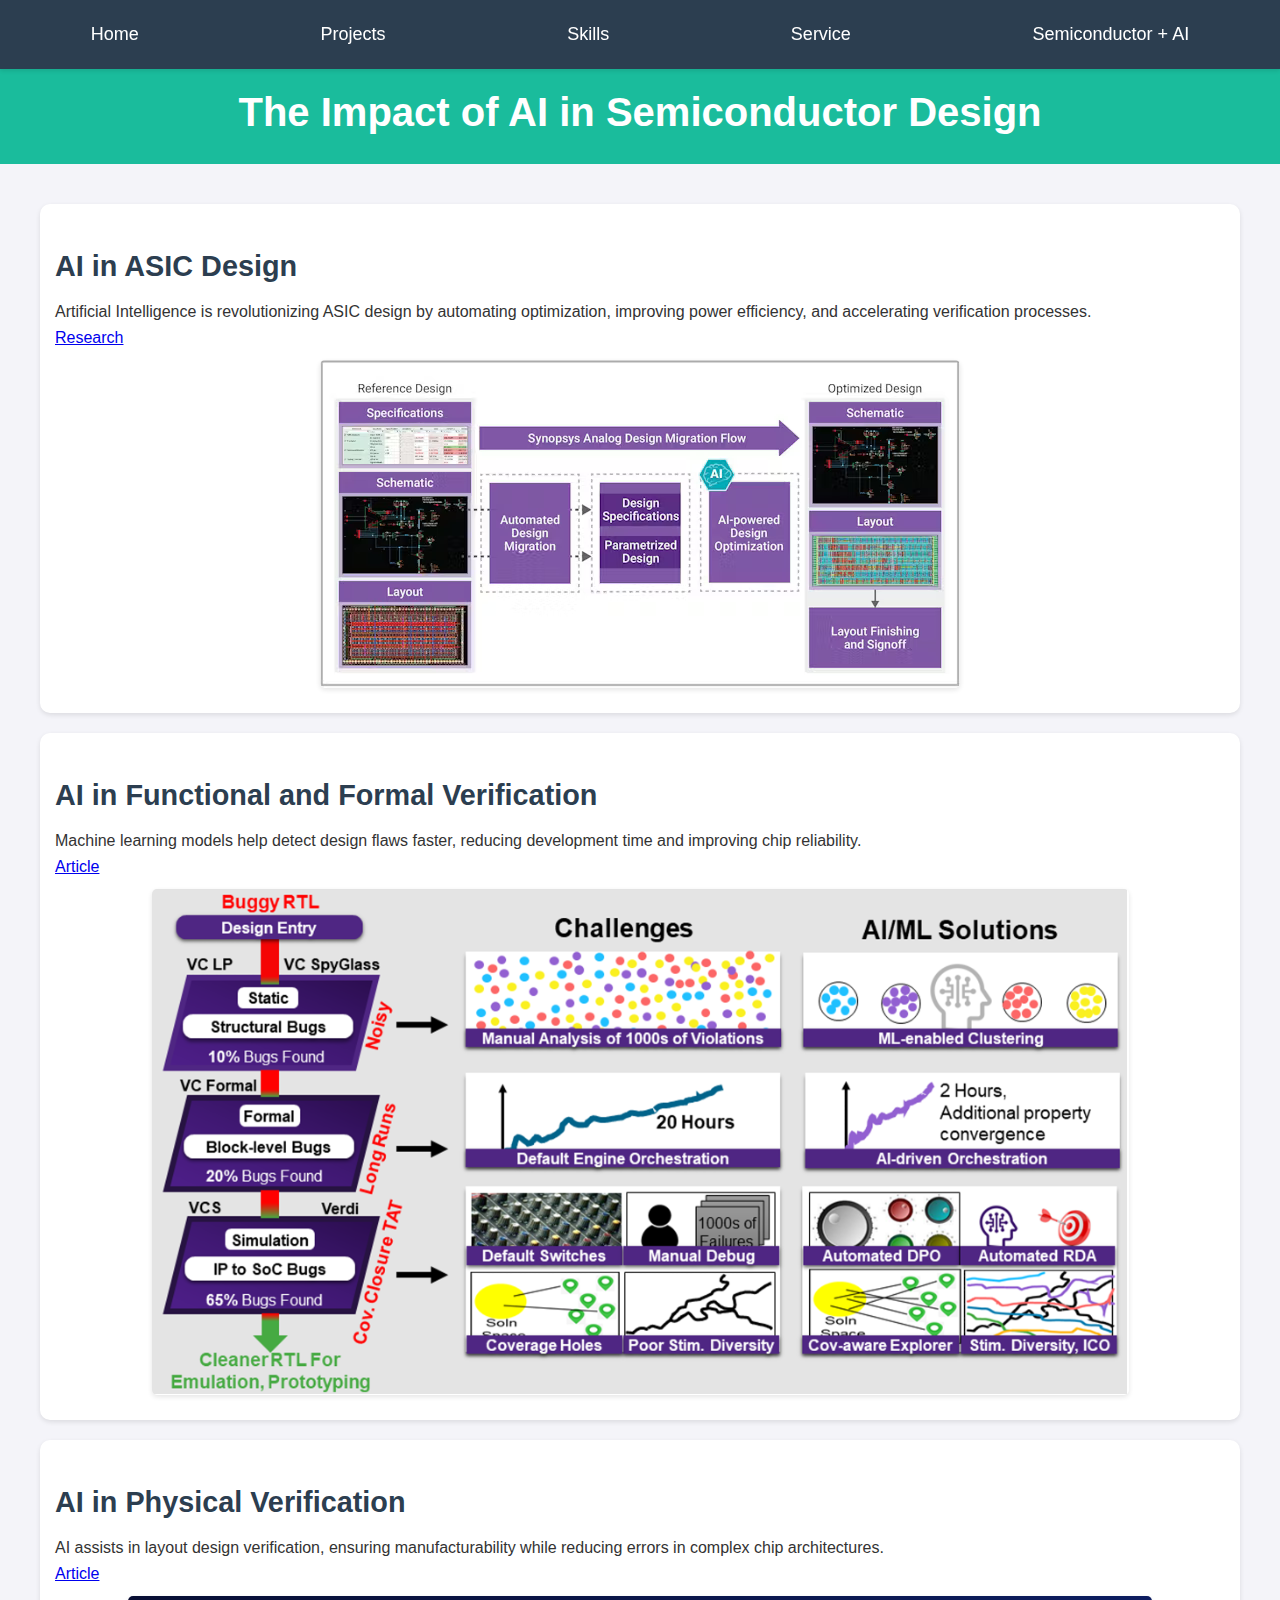
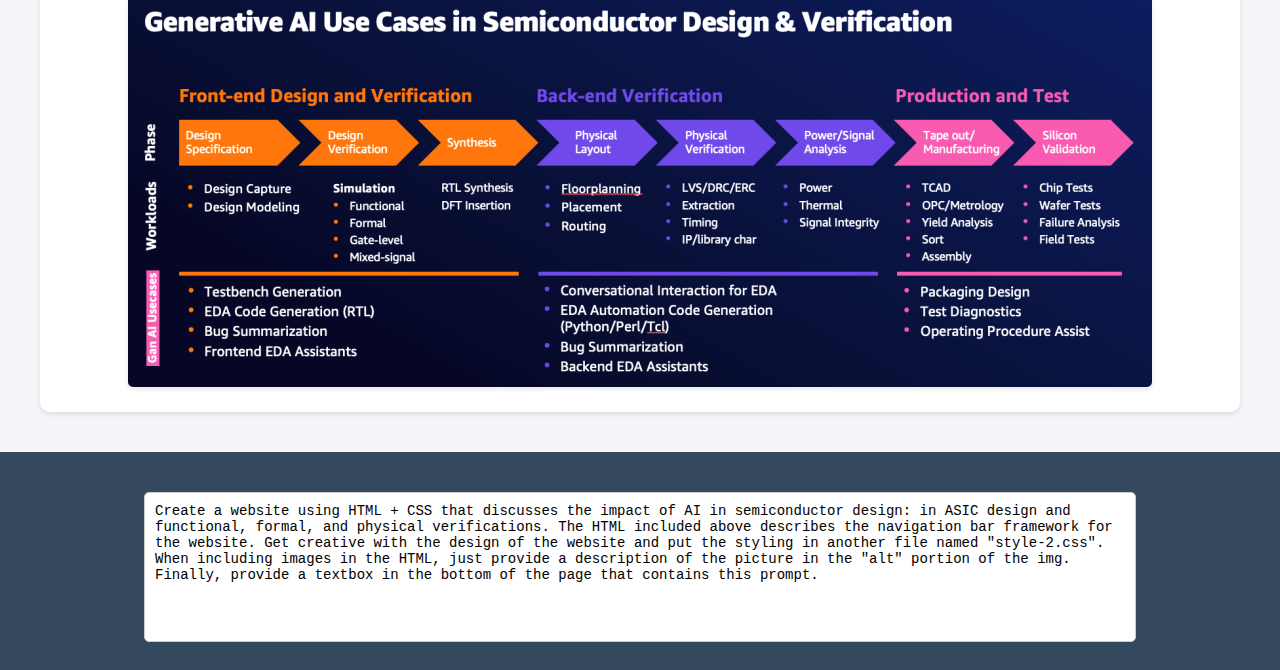
<file: semiconductor-ai.html>
<!DOCTYPE html>
<html lang="en">
  <head>
    <meta charset="UTF-8" />
    <meta name="viewport" content="width=device-width, initial-scale=1.0" />
    <title>AI in Semiconductor Design</title>
    <link rel="stylesheet" href="style2.css" />
  </head>
  <body class="AI-generated-page">
    <nav class="fixed-top-bar">
      <ul class="navbar">
        <li class="nav-item">
          <a class="nav-link" href="index.html"><span>Home</span></a>
        </li>
        <li class="nav-item">
          <a class="nav-link" href="portfolio.html"><span>Projects</span></a>
        </li>
        <li class="nav-item">
          <a class="nav-link" href="qualifications.html"><span>Skills</span></a>
        </li>
        <li class="nav-item">
          <a class="nav-link" href="service.html"><span>Service</span></a>
        </li>
        <li class="nav-item">
          <a class="nav-link" href=""><span>Semiconductor + AI</span></a>
        </li>
      </ul>
    </nav>

    <header class="AI-page-header">
      <!-- Change this in style1 -->
      <h1>The Impact of AI in Semiconductor Design</h1>
    </header>

    <section class="content">
      <article>
        <h2>AI in ASIC Design</h2>
        <p>
          Artificial Intelligence is revolutionizing ASIC design by automating
          optimization, improving power efficiency, and accelerating
          verification processes.
        </p>
        <a href="https://ieeexplore.ieee.org/document/10578447">Research</a>
        <img
          src="pictures/ai-design-optimizations.png"
          alt="AI-driven circuit optimization visualization"
        />
      </article>

      <article>
        <h2>AI in Functional and Formal Verification</h2>
        <p>
          Machine learning models help detect design flaws faster, reducing
          development time and improving chip reliability.
        </p>
        <a href="https://semiengineering.com/ai-powered-verification/"
          >Article</a
        >
        <img
          src="pictures/Synopsys_AI_verification.webp"
          alt="Graphical representation of AI analyzing semiconductor circuits"
        />
      </article>

      <article>
        <h2>AI in Physical Verification</h2>
        <p>
          AI assists in layout design verification, ensuring manufacturability
          while reducing errors in complex chip architectures.
        </p>
        <a
          href="https://aws.amazon.com/blogs/industries/generative-ai-for-semiconductor-design/"
          >Article</a
        >
        <img
          src="pictures/gen-ai-use-cases-in-design-verification.png"
          alt="AI-powered physical verification of semiconductor layout"
        />
      </article>
    </section>

    <footer>
      <textarea readonly>
Create a website using HTML + CSS that discusses the impact of AI in semiconductor design: in ASIC design and functional, formal, and physical verifications. The HTML included above describes the navigation bar framework for the website. Get creative with the design of the website and put the styling in another file named "style-2.css". When including images in the HTML, just provide a description of the picture in the "alt" portion of the img. Finally, provide a textbox in the bottom of the page that contains this prompt.
        </textarea
      >
    </footer>
  </body>
</html>
</file>
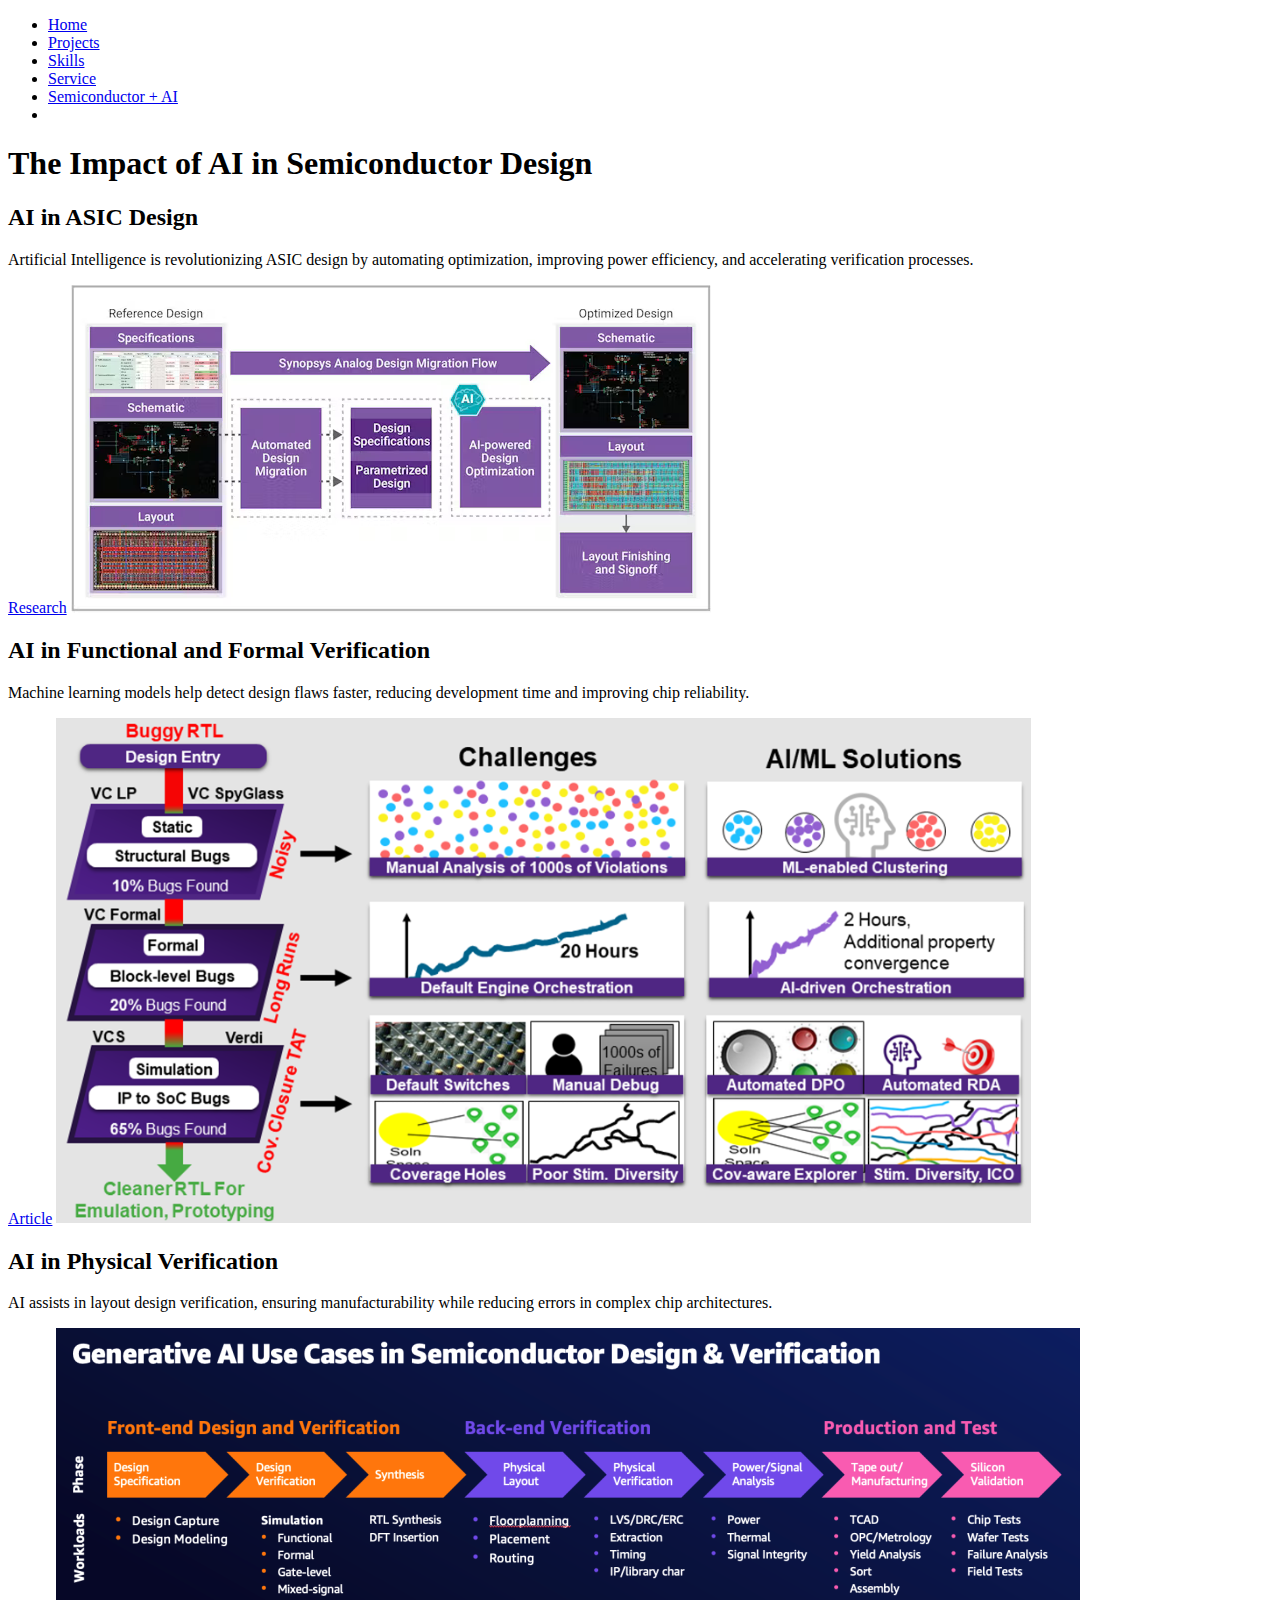
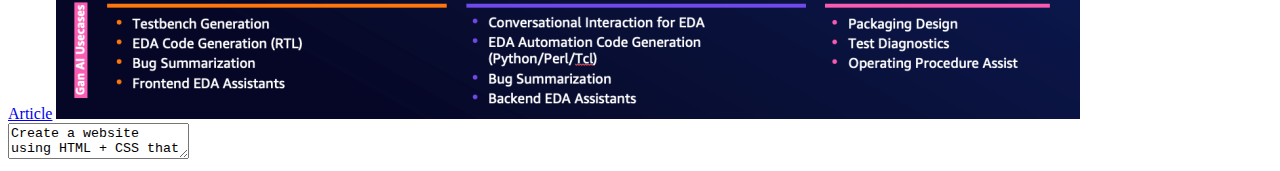
<file: semiconductor-ai_HTML.html>
<!DOCTYPE html>
<html lang="en">
  <head>
    <meta charset="UTF-8" />
    <meta name="viewport" content="width=device-width, initial-scale=1.0" />
    <title>AI in Semiconductor Design</title>
  </head>
  <body class="AI-generated-page">
    <nav class="fixed-top-bar">
      <ul class="navbar">
        <li class="nav-item">
          <a class="nav-link" href="index_HTML.html">
            <span>Home</span>
          </a>
        </li>
        <li class="nav-item">
          <a class="nav-link" href="portfolio_HTML.html">
            <span>Projects</span>
          </a>
        </li>
        <li class="nav-item">
          <a class="nav-link" href="qualifications_HTML.html">
            <span>Skills</span>
          </a>
        </li>
        <li class="nav-item">
          <a class="nav-link" href="service_HTML.html">
            <span>Service</span>
          </a>
        </li>
        <li class="nav-item">
          <a class="nav-link" href="semiconductor-ai_HTML.html">
            <span>Semiconductor + AI</span>
          </a>
        </li>
        <li class="nav-item">
        <a class="nav-link" href="javascript:;" onclick="" title="Change Theme">
            <span><i class="fa fa-paint-brush" aria-hidden="true"></i></span>
          </a>
      </li>
      </ul>
    </nav>


    <header class="AI-page-header">
      <!-- Change this in style1 -->
      <h1>The Impact of AI in Semiconductor Design</h1>
    </header>

    <section class="content">
      <article>
        <h2>AI in ASIC Design</h2>
        <p>
          Artificial Intelligence is revolutionizing ASIC design by automating
          optimization, improving power efficiency, and accelerating
          verification processes.
        </p>
        <a href="https://ieeexplore.ieee.org/document/10578447">Research</a>
        <img
          src="pictures/ai-design-optimizations.png"
          alt="AI-driven circuit optimization visualization"
        />
      </article>

      <article>
        <h2>AI in Functional and Formal Verification</h2>
        <p>
          Machine learning models help detect design flaws faster, reducing
          development time and improving chip reliability.
        </p>
        <a href="https://semiengineering.com/ai-powered-verification/"
          >Article</a
        >
        <img
          src="pictures/Synopsys_AI_verification.webp"
          alt="Graphical representation of AI analyzing semiconductor circuits"
        />
      </article>

      <article>
        <h2>AI in Physical Verification</h2>
        <p>
          AI assists in layout design verification, ensuring manufacturability
          while reducing errors in complex chip architectures.
        </p>
        <a
          href="https://aws.amazon.com/blogs/industries/generative-ai-for-semiconductor-design/"
          >Article</a
        >
        <img
          src="pictures/gen-ai-use-cases-in-design-verification.png"
          alt="AI-powered physical verification of semiconductor layout"
        />
      </article>
    </section>

    <footer>
      <textarea readonly>
Create a website using HTML + CSS that discusses the impact of AI in semiconductor design: in ASIC design and functional, formal, and physical verifications. The HTML included above describes the navigation bar framework for the website. Get creative with the design of the website and put the styling in another file named "style-2.css". When including images in the HTML, just provide a description of the picture in the "alt" portion of the img. Finally, provide a textbox in the bottom of the page that contains this prompt.
        </textarea
      >
    </footer>
  </body>
</html>
</file>
<file: style2.css>
/* General Reset */
body, h1, h3, p, ul, li, textarea {
    margin: 0;
    /* padding: 0; */
    box-sizing: border-box;
}
body {
    font-family: Arial, sans-serif;
    line-height: 1.6;
    color: #333;
    background-color: #f4f4f9;
    margin: 0;
    padding-top: 60px; /* To account for fixed navbar */
}
/* Header */
header {
    text-align: center;
    background-color: #1abc9c;
    color: white;
    padding: 20px 10px;
    margin-bottom: 20px;
}
header h1 {
    font-size: 2.5rem;
    font-weight: bold;
}

/* div {
    background: white;
    padding: 15px;
    margin-bottom: 20px;
    border-radius: 10px;
    box-shadow: 0 2px 5px rgba(0, 0, 0, 0.1);
} */
/* Content Section */
.content {
    max-width: 1200px;
    margin: 0 auto;
    padding: 20px;
}
article {
    background: white;
    padding: 15px;
    margin-bottom: 20px;
    border-radius: 10px;
    box-shadow: 0 2px 5px rgba(0, 0, 0, 0.1);
}
article h2 {
    font-size: 1.8rem;
    color: #2c3e50;
    margin-bottom: 10px;
}
article p {
    font-size: 1rem;
    /* margin-bottom: 15px; */
}
article img {
    display: block;
    max-width: 100%;
    margin: 10px 0;
    border-radius: 5px;
    box-shadow: 0 2px 5px rgba(0, 0, 0, 0.1);
    justify-self: center;
}
article a{
    font-size: 1rem;
    margin-bottom: 15px;
}

/* Footer */
footer {
    text-align: center;
    background: #34495e;
    color: white;
    padding: 20px;
    position: relative;
}
footer textarea {
    width: 80%;
    height: 150px;
    margin-top: 20px;
    padding: 10px;
    font-size: 14px;
    border: 1px solid #ccc;
    border-radius: 5px;
    resize: none;
}
footer textarea:focus {
    outline: none;
    border-color: #1abc9c;
    box-shadow: 0 0 5px rgba(26, 188, 156, 0.5);
}

/* Navigation Bar */
.fixed-top-bar {
    position: fixed;
    top: 0;
    width: 100%;
    background-color: #2c3e50;
    box-shadow: 0 2px 4px rgba(0, 0, 0, 0.1);
    z-index: 1000;
    padding: 10px 0px;
}
.navbar {
    list-style: none;
    display: flex;
    justify-content: space-around;
    align-items: center;
    padding: 10px 0;
}
.nav-item {
    display: inline;
}
.nav-link {
    text-decoration: none;
    color: white;
    font-size: 18px;
    padding: 5px 15px;
    transition: background-color 0.3s ease, text-decoration 0.3s;
}
.nav-link:hover {
    background-color: #34495e;
    border-radius: 5px;
}
.nav-link span {
    position: relative;
}

.nav-link span::after {
    content: "";
    position: absolute;
    bottom: -5px;
    left: 0;
    width: 0;
    height: 2px;
    background-color: #f1f1f1;
    transition: width 0.3s;
}

/*-------------------- Home Page Style --------------------*/
.profile-container{
    display: flex;
    flex-wrap: wrap;
    justify-content: center;
    min-width: 400px;
}
.profile-container img {
    width: 100%;
    max-width: 275px;
    border-radius: 50%;
    display: block;
    margin: 0 70px 0px;
}
.profile-info{
    background: white;
    padding: 15px;
    margin-bottom: 20px;
    border-radius: 10px;
    box-shadow: 0 2px 5px rgba(0, 0, 0, 0.1);
    min-width: 400px;
}
.profile-subtext{
    justify-self: center;
}
/* .profile-info h2{
    margin-bottom: 0px;
} */
.network-icons{
    justify-self: center;
}
.description-side h1{
    font-size: 1.8rem;
    color: #2c3e50;
    /* margin-bottom: 10px; */
    margin: 10px 0px 10px; /* margin order: clockwise starting from top*/
}
.description-side h3{
    font-size: 1.4rem;
    margin-top: 10px;
}

/*-------------------- Projects/Portfolio Webpage --------------------*/
.project-text-section h3{
    margin-bottom: 5px;
}
.References{
    margin: 5px 0px 5px;
}

/*-------------------- Skills/Qualifications Webpage --------------------*/
.skills-page{
    max-width: 1200px;
    margin: 0 auto;
    padding: 20px;

}
.resume-container{
    justify-self: center;
    justify-items: center;
    margin: 0px auto;
    margin-bottom: 20px;
}
.resume-container h2{
    justify-self: center;
    margin-top: 10px;
}
.resume-container iframe{
    min-width: 500px;
    min-height: 500px;
}

/*-------------------- Service Webpage --------------------*/
.service-page-container{
    display:flex;
    flex-wrap: wrap;
    justify-content: center;
    align-items: stretch;
}
.service-container{
    justify-items: center;
    max-width: 500px;
    width: 40vw;
    min-width: 275px;
    margin: 0px 1vw 10px 1vw;
}
.service-container i{
    font-size: 7rem;
    display: block;
    max-width: 100%;
    margin: 10px 0;
    padding: 7px;
    border-radius: 5px;
    box-shadow: 0 2px 5px rgba(0, 0, 0, 0.1);
    justify-self: center;
}
.service-container img{
   max-width: 500px;
   max-height: 500px;
   width: 50%;
   height: 50%; 
}
.service-container h3{
    text-align: center;
    margin-bottom: 5px;
}
.service-text-section{
    justify-items: center;
}
/*-------------------- Semiconduct and AI Webpage --------------------*/
</file>
